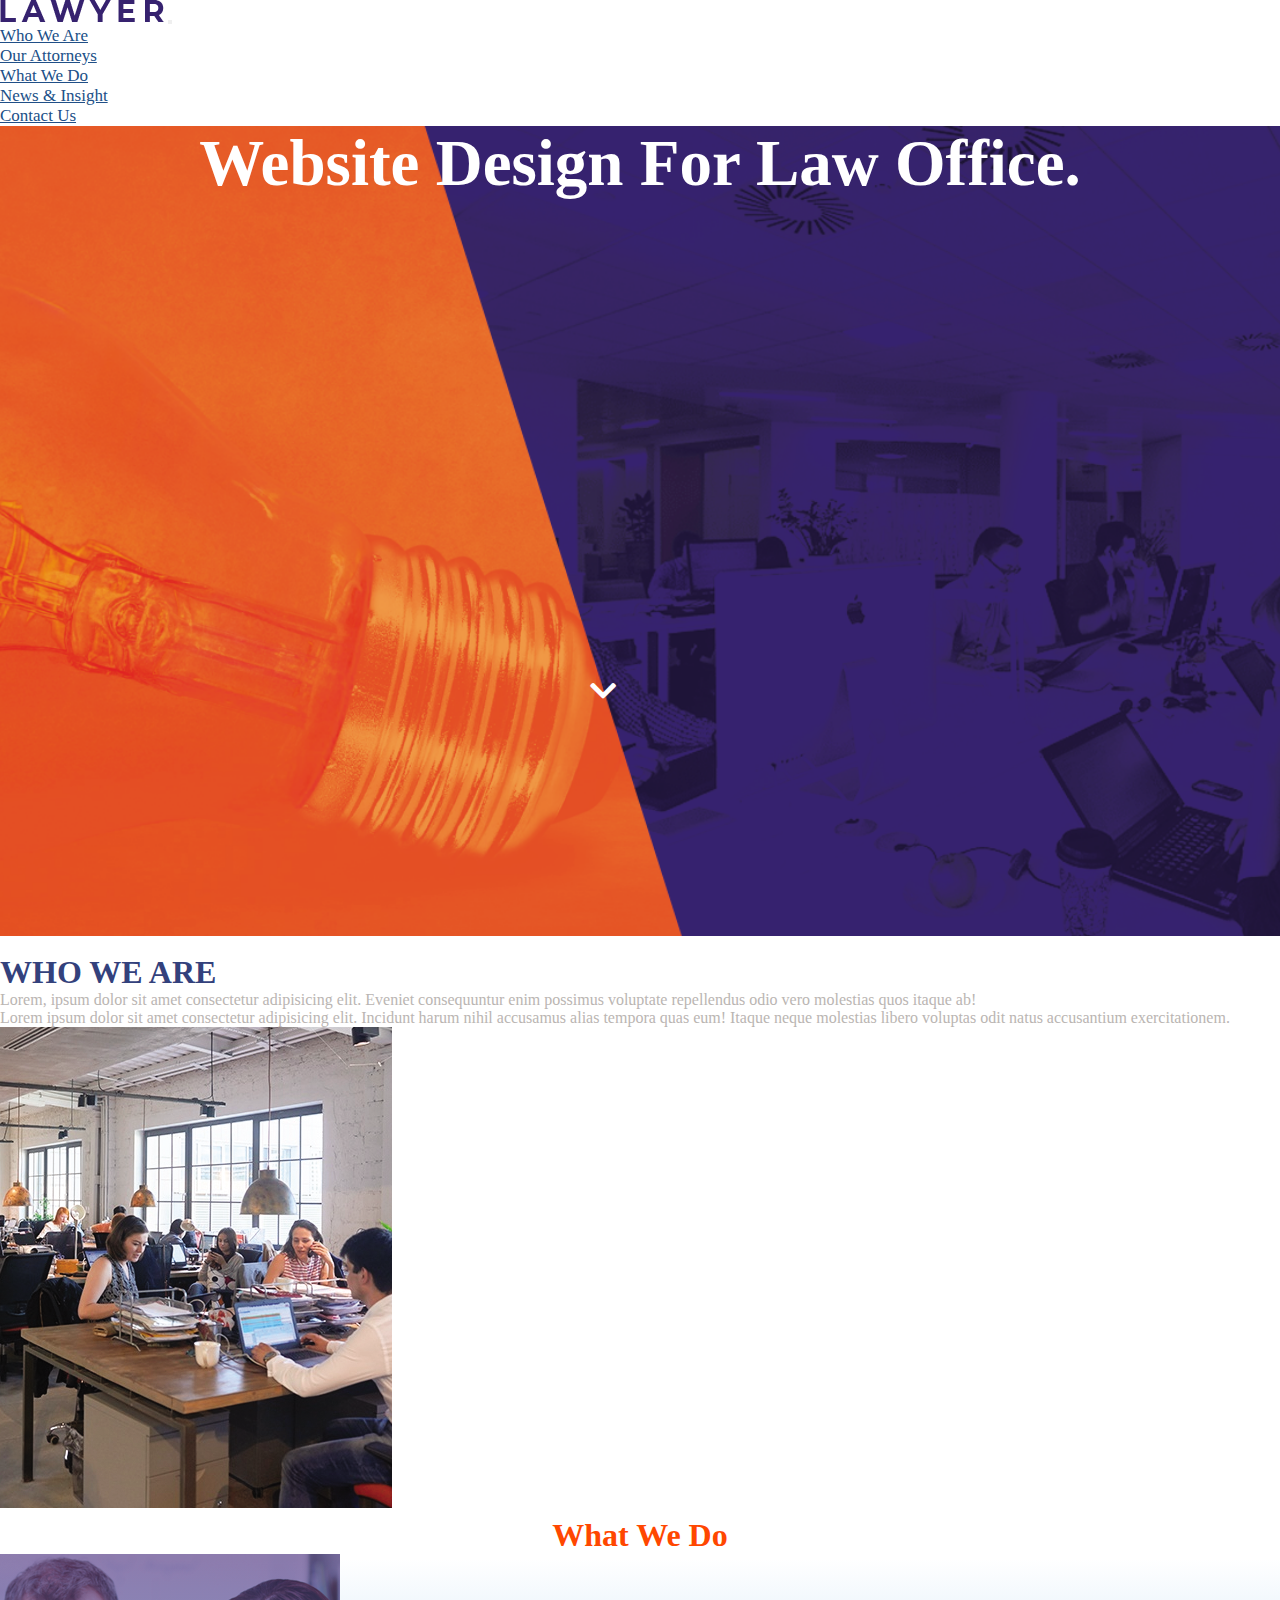
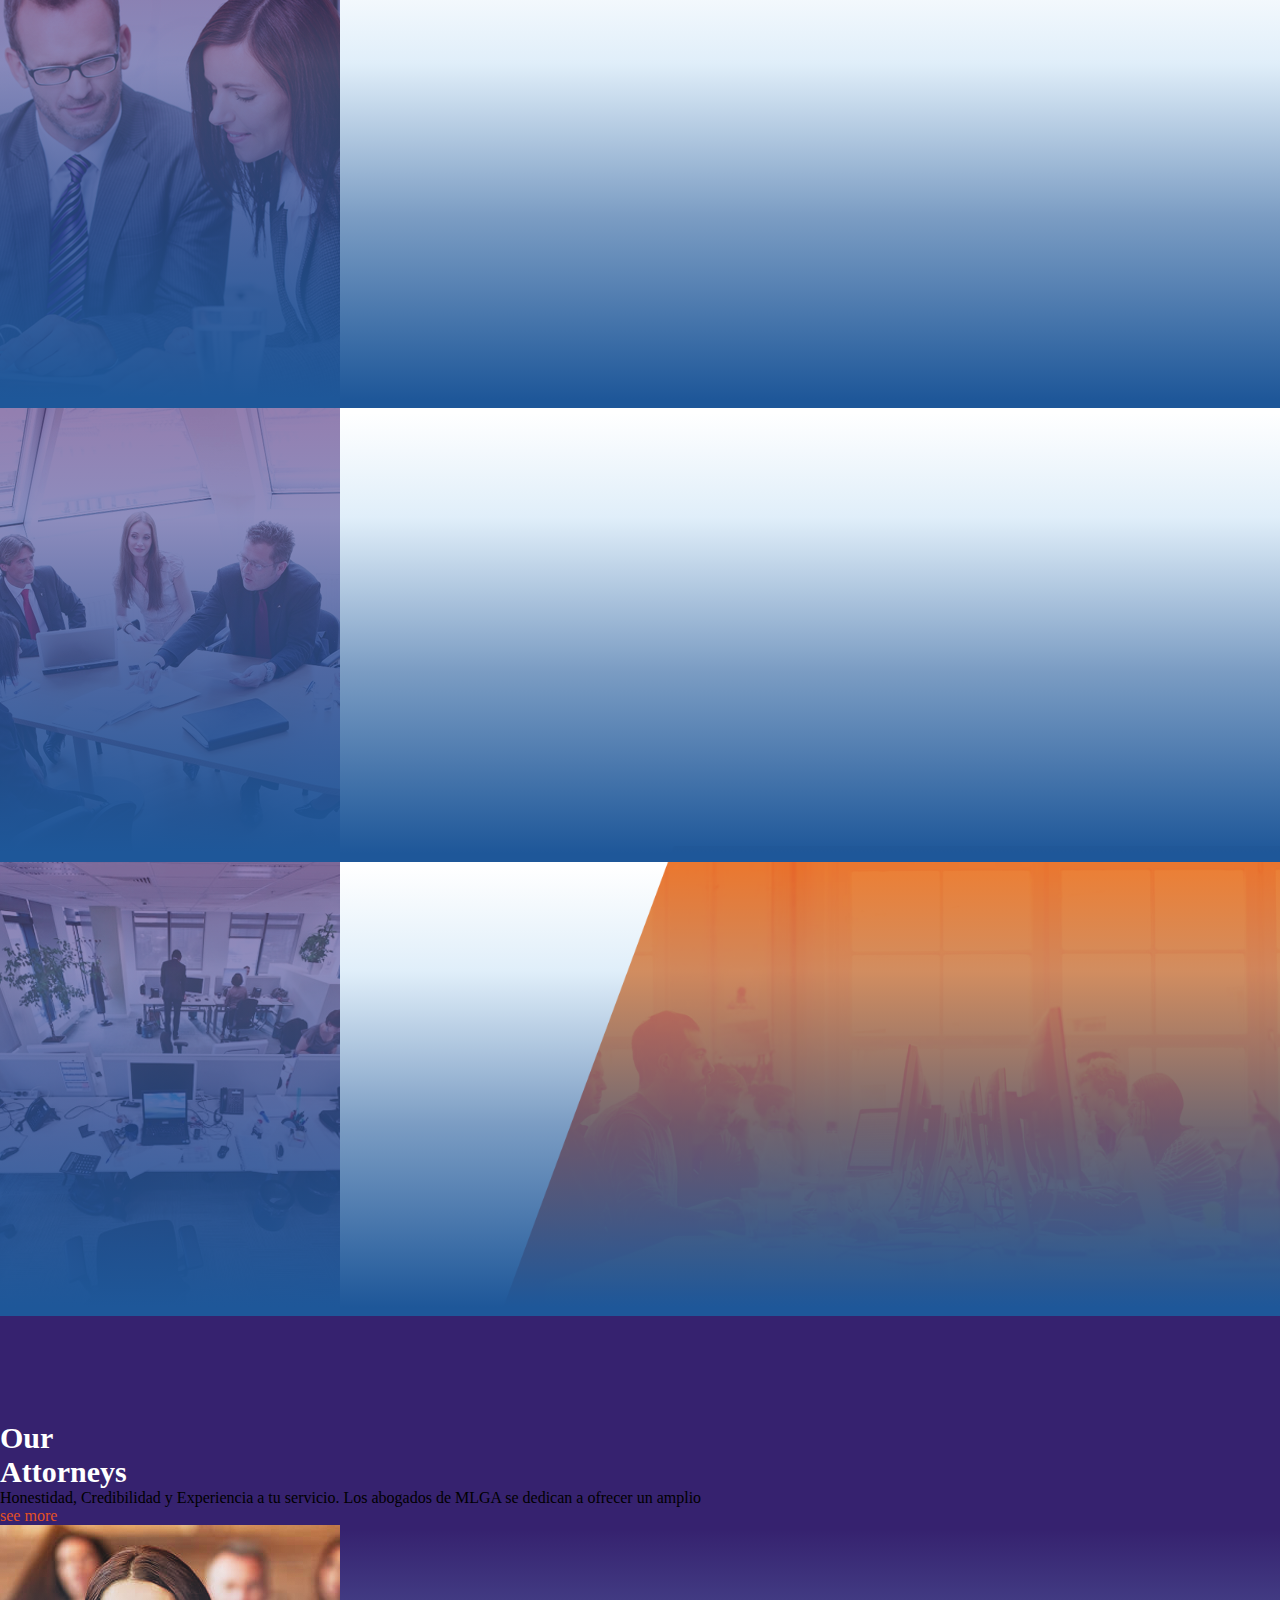
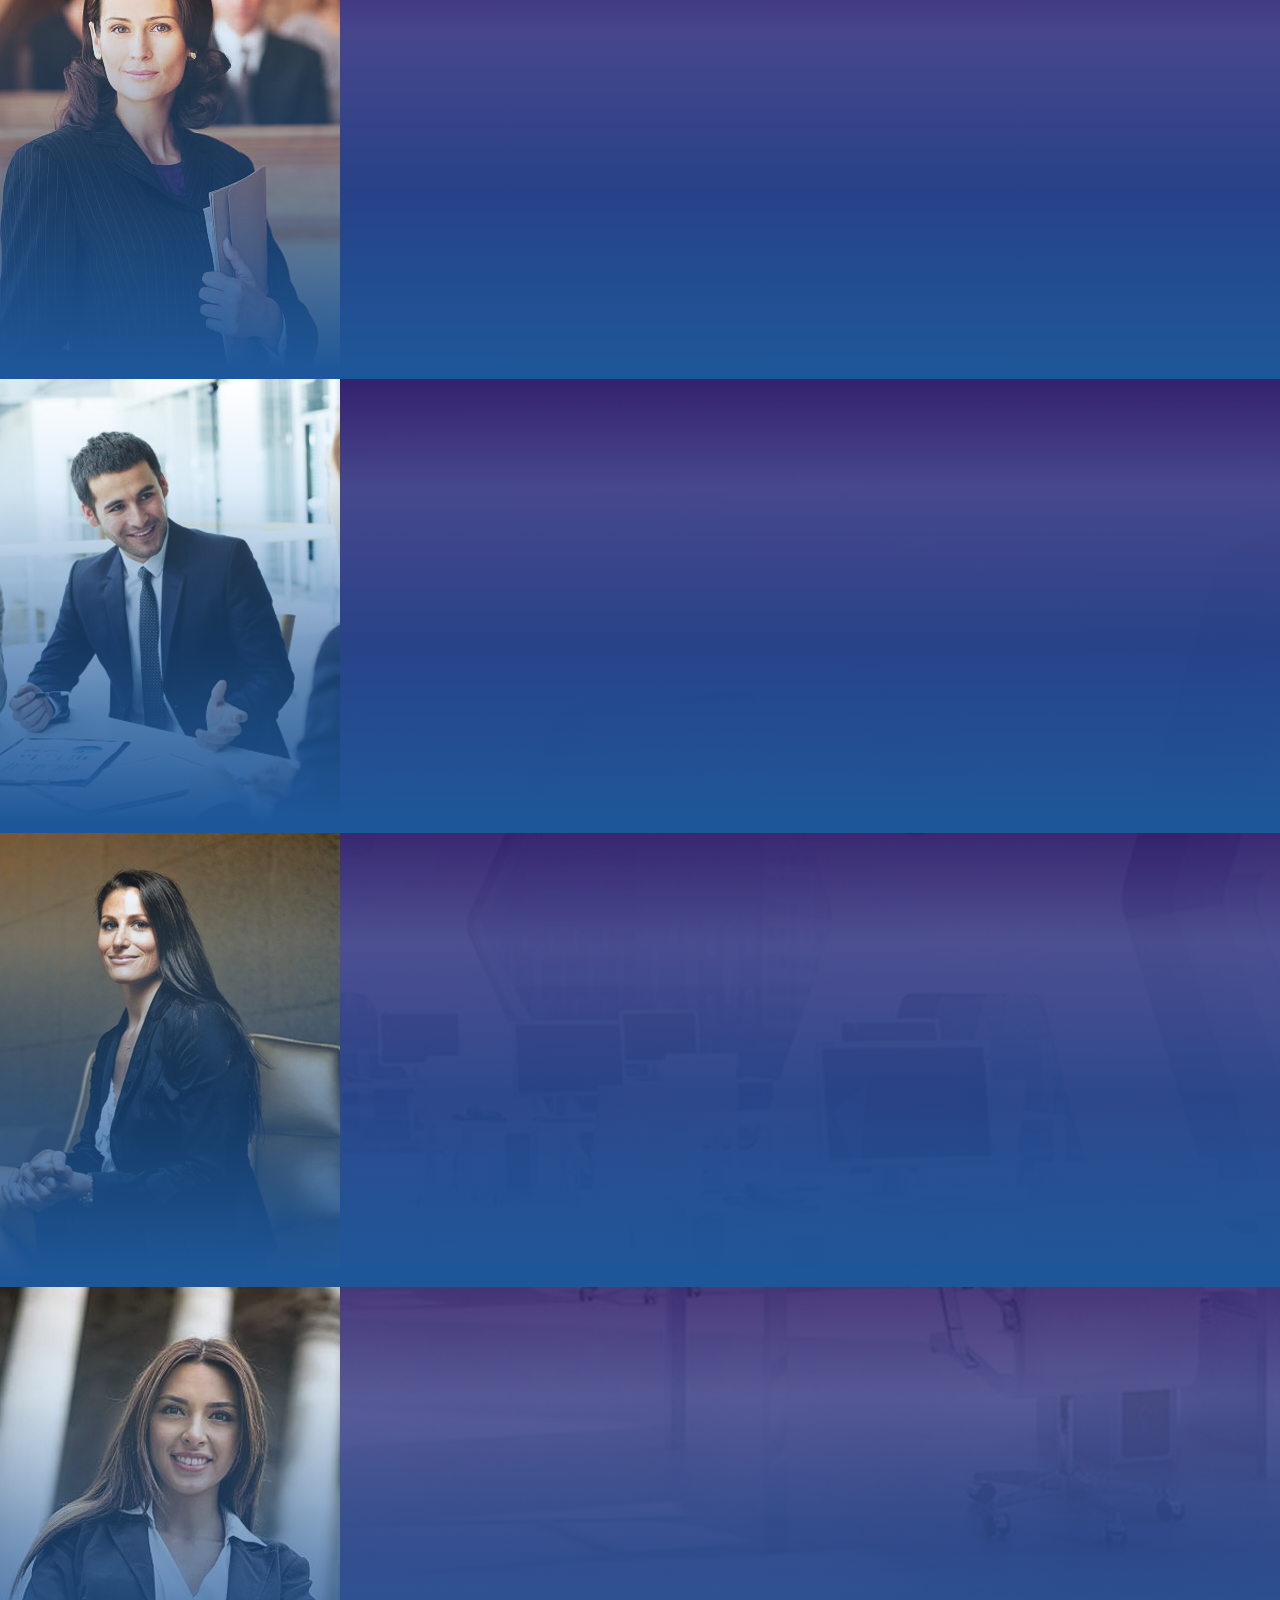
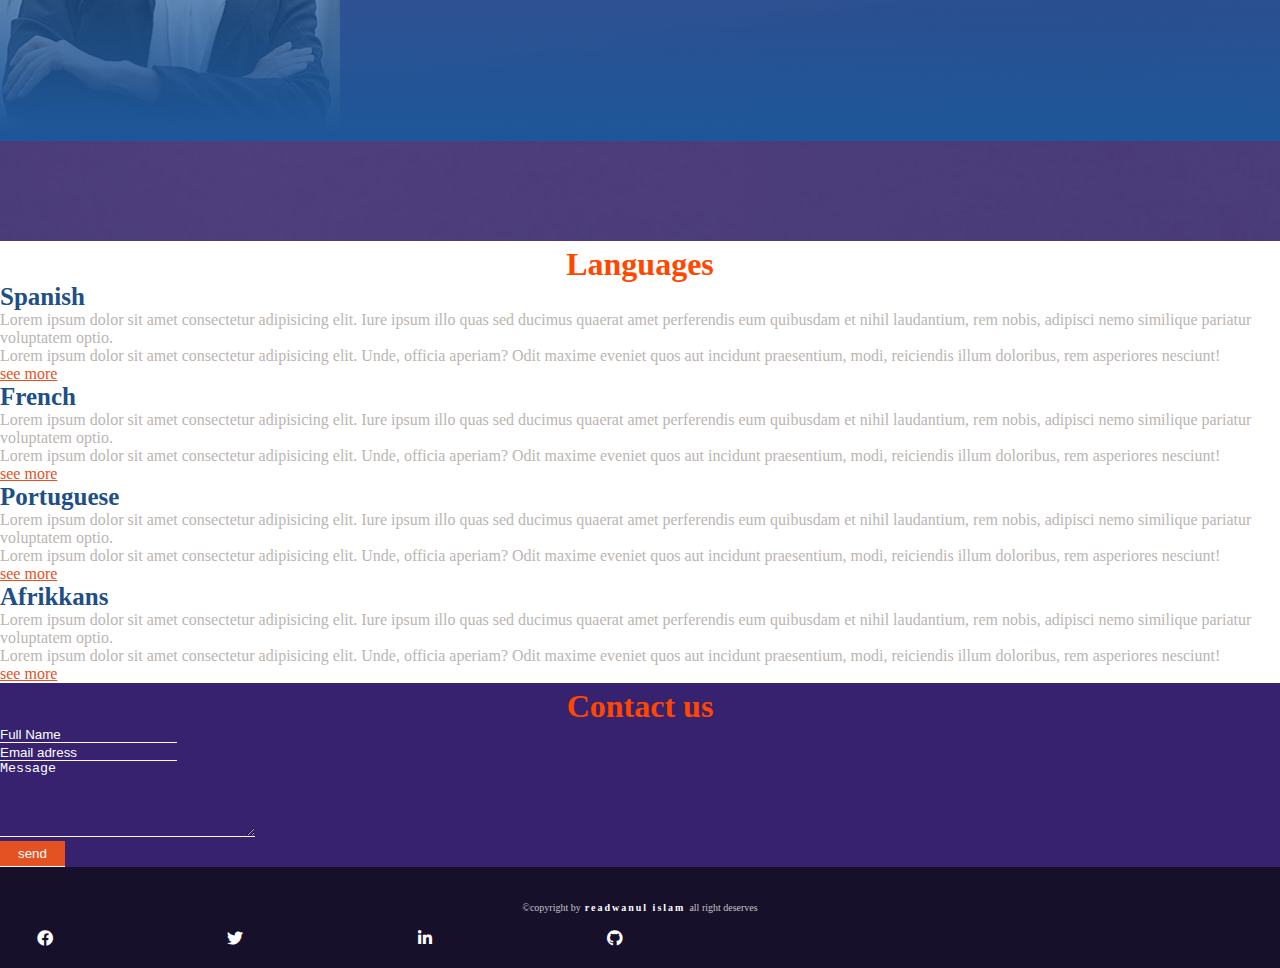
<file: index.html>
<!doctype html>
<html lang="en">
  <head>
    <!-- Required meta tags -->
    <meta charset="utf-8">
    <meta name="viewport" content="width=device-width, initial-scale=1">

    <!-- Bootstrap CSS -->
    <link href="https://cdn.jsdelivr.net/npm/bootstrap@5.0.1/dist/css/bootstrap.min.css" rel="stylesheet" integrity="sha384-+0n0xVW2eSR5OomGNYDnhzAbDsOXxcvSN1TPprVMTNDbiYZCxYbOOl7+AMvyTG2x" crossorigin="anonymous">

    <title>Hello, world!</title>
    <link rel="stylesheet" href="css/all.min.css">
    <link rel="stylesheet" href="css/style.css">
  </head>
  <body>
    <div class="container">
      <nav class="navbar navbar-expand-lg navbar-light">
        <div class="container-fluid">
          <a class="navbar-brand" href="#"><img src="images/lawyer_pro.png" class="img-fluid" alt=""></a>
          <button class="navbar-toggler" type="button" data-bs-toggle="collapse" data-bs-target="#navbarSupportedContent" aria-controls="navbarSupportedContent" aria-expanded="false" aria-label="Toggle navigation">
            <span class="navbar-toggler-icon"></span>
          </button>
          <div class="collapse navbar-collapse" id="navbarSupportedContent">
            <ul class="navbar-nav ms-auto mb-2 mb-lg-0">
              <li class="nav-item">
                <a class="nav-link" aria-current="page" href="#">Who We Are</a>
              </li>
              <li class="nav-item">
                <a class="nav-link" href="#">Our Attorneys</a>
              </li>
              <li class="nav-item">
                <a class="nav-link" href="#">What We Do</a>
              </li>
              <li class="nav-item">
                <a class="nav-link" href="#">News & Insight</a>
              </li>
              <li class="nav-item">
                <a class="nav-link" href="#"> Contact Us</a>
              </li>
            </ul>
          </div>
        </div>
      </nav>
    </div>
    
    <section class="banner">
      <div class="container">
        <div class="row hg">
          <div class="col-md-6 m-auto">
            <h1>Website Design For Law Office.</h1>
          </div>
          <div class="icon">
            <i class="fas fa-chevron-down"></i>
          </div>
        </div>
      </div>
    </section>



    <section class="who-we-are py-5 my-5">
      <div class="container">
        <div class="row">
          <div class="col-md-6">
            <span></span>
            <h1>WHO WE ARE</h1>
            <p>Lorem, ipsum dolor sit amet consectetur adipisicing elit. Eveniet consequuntur enim possimus voluptate repellendus odio vero molestias quos itaque ab!</p>
            <p>Lorem ipsum dolor sit amet consectetur adipisicing elit. Incidunt harum nihil accusamus alias tempora quas eum! Itaque neque molestias libero voluptas odit natus accusantium exercitationem.</p>
          </div>
          <div class="col-md-6 text-end">
            <img src="images/who-we-are-img.png" class="img-fluid" alt="">
          </div>
        </div>
      </div>
    </section>
    

    <section class="what-we-do py-5">
      <div class="container">
        <div class="row py-5">
          <div class="col-12 heading">
            <span></span>
              <h1>What We Do</h1>
          </div>
        </div>
        <div class="row">
          <div class="col-md-4">
            <div class="image">
              <img src="images/what-we-do-1.png" class="img-fluid w-100" alt="">
              <div class="text">
                <h1>Asilo</h1>
              </div>
              <div class="image-icon">
                <i class="fas fa-long-arrow-alt-right"></i>
              </div>
            </div>
          </div>
          <div class="col-md-4">
            <div class="image">
              <img src="images/what-we-do-2.png" class="img-fluid w-100" alt="">
              <div class="text">
                <h1>BONDS Y FIANZAS
                  DE MIGRACION </h1>
              </div>
              <div class="image-icon">
                <i class="fas fa-long-arrow-alt-right"></i>
              </div>
            </div>
          </div>
          <div class="col-md-4">
            <div class="image">
              <img src="images/what-we-do-3.png" class="img-fluid w-100" alt="">
              <div class="text">
                <h1>PERMISO
                  DE TRABAJO</h1>
              </div>
              <div class="image-icon">
                <i class="fas fa-long-arrow-alt-right"></i>
              </div>
            </div>
          </div>
        </div>
      </div>
    </section>




    <section class="attorney-section">
      <div class="container">
        <div class="row">
          <div class="col-md-4 pt-5 mt-5">
             <span></span>
             <h1>Our <br>Attorneys</h1>
             <p>Honestidad, Credibilidad y Experiencia a tu servicio. Los abogados de MLGA se dedican a ofrecer un amplio </p>
             <a href="">see more</a>
          </div>
          <div class="col-md-8">
            <div class="row">
              <div class="col-md-6 py-3">
                <div class="image"> <img src="images/attorney-1.png" class="img-fluid w-100" alt="">
                  <div class="designation">
                    <h2>Albert <br>
                      Myburgh, Esq</h2>
                  </div>
                </div>
              </div>
              <div class="col-md-6 py-3">
                <div class="image"> <img src="images/attorney-2.png" class="img-fluid w-100" alt="">
                  <div class="designation">
                    <h2>Albert
                      Myburgh, Esq. <br>
                         </h2>
                  </div>
                </div>
              </div>
              <div class="col-md-6 py-3">
                <div class="image"> <img src="images/attorney-3.png" class="img-fluid w-100" alt="">
                  <div class="designation">
                    <h2>Albert <br>
                      Myburgh, Esq</h2>
                  </div>
                </div>
              </div>
              <div class="col-md-6 py-3">
                <div class="image"> <img src="images/attorney-4.png" class="img-fluid w-100" alt="">
                  <div class="designation">
                    <h2>Albert <br>
                      Myburgh, Esq</h2>
                  </div>
                </div>
              </div>
            </div>
          </div>
        </div>
      </div>
    </section>




    <section class="language py-5">
      <div class="container">
        <div class="row">
          <div class="col-12 heading">
            <span></span>
              <h1>Languages</h1>
          </div>
        </div>
        <div class="row py-5">
          <div class="col-md-3">
               <h2>Spanish</h2>
              <p>Lorem ipsum dolor sit amet consectetur adipisicing elit. Iure ipsum illo quas sed ducimus quaerat amet perferendis eum quibusdam et nihil laudantium, rem nobis, adipisci nemo similique pariatur voluptatem optio.</p>
         <p>Lorem ipsum dolor sit amet consectetur adipisicing elit. Unde, officia aperiam? Odit maxime eveniet quos aut incidunt praesentium, modi, reiciendis illum doloribus, rem asperiores nesciunt!</p>
           <a href="">see more</a>
        </div>
        <div class="col-md-3">
          <h2>French</h2>
         <p>Lorem ipsum dolor sit amet consectetur adipisicing elit. Iure ipsum illo quas sed ducimus quaerat amet perferendis eum quibusdam et nihil laudantium, rem nobis, adipisci nemo similique pariatur voluptatem optio.</p>
    <p>Lorem ipsum dolor sit amet consectetur adipisicing elit. Unde, officia aperiam? Odit maxime eveniet quos aut incidunt praesentium, modi, reiciendis illum doloribus, rem asperiores nesciunt!</p>
      <a href="">see more</a>
   </div>
   <div class="col-md-3">
    <h2>Portuguese</h2>
   <p>Lorem ipsum dolor sit amet consectetur adipisicing elit. Iure ipsum illo quas sed ducimus quaerat amet perferendis eum quibusdam et nihil laudantium, rem nobis, adipisci nemo similique pariatur voluptatem optio.</p>
<p>Lorem ipsum dolor sit amet consectetur adipisicing elit. Unde, officia aperiam? Odit maxime eveniet quos aut incidunt praesentium, modi, reiciendis illum doloribus, rem asperiores nesciunt!</p>
<a href="">see more</a>
</div>
<div class="col-md-3">
  <h2>Afrikkans</h2>
 <p>Lorem ipsum dolor sit amet consectetur adipisicing elit. Iure ipsum illo quas sed ducimus quaerat amet perferendis eum quibusdam et nihil laudantium, rem nobis, adipisci nemo similique pariatur voluptatem optio.</p>
<p>Lorem ipsum dolor sit amet consectetur adipisicing elit. Unde, officia aperiam? Odit maxime eveniet quos aut incidunt praesentium, modi, reiciendis illum doloribus, rem asperiores nesciunt!</p>
<a href="">see more</a>
</div>
        </div>
      </div>
    </section>



    <section class="contact py-5">
      <div class="container">
        <div class="row">
          <div class="col-12 heading">
            <span></span>
              <h1>Contact us</h1>
          </div>
        </div>
        <div class="row">
          <div class="col-md-6 m-auto text-center">
            <form>
              <div class="mb-3">
  
                <input type="email" placeholder="Full Name" class="form-control"  >
                
              <div class="mb-3">
               
                <input type="email" placeholder="Email adress" class="form-control">
              </div>
              <div class="mb-3">
               
               <textarea name="" placeholder="Message" class="form-control" id="" cols="30" rows="5"></textarea>
              </div>
             <input type="submit" value="send">
            </form>
          </div>
        </div>
      </div>
    </section>


    <footer>
    <div class="container">
      <div class="row">
        <div class="col-md-6">
          <div class="copyright">
            <p>&copy;copyright by</p> <h5>readwanul islam</h5> <p class="end">all right deserves</p>
          </div>
           </div>
      
        <div class="col-md-6">
          <div class="social-icon">
            <ul>
             <li><a href="https://www.facebook.com/"><i class="fab fa-facebook"></i></a></li>   
             <li><a href="https://twitter.com/?lang=en"><i class="fab fa-twitter"></i></a></li>
             <li><a href="https://www.linkedin.com/login"><i class="fab fa-linkedin-in"></i></a></li>
             <li><a href="https://github.com/"><i class="fab fa-github"></i></a></li>
            </ul>
        </div>
      </div>
        </div>
    </div>
  </footer>


    




    <script src="https://cdn.jsdelivr.net/npm/bootstrap@5.0.1/dist/js/bootstrap.bundle.min.js" integrity="sha384-gtEjrD/SeCtmISkJkNUaaKMoLD0//ElJ19smozuHV6z3Iehds+3Ulb9Bn9Plx0x4" crossorigin="anonymous"></script>
  </body>
</html>
</file>
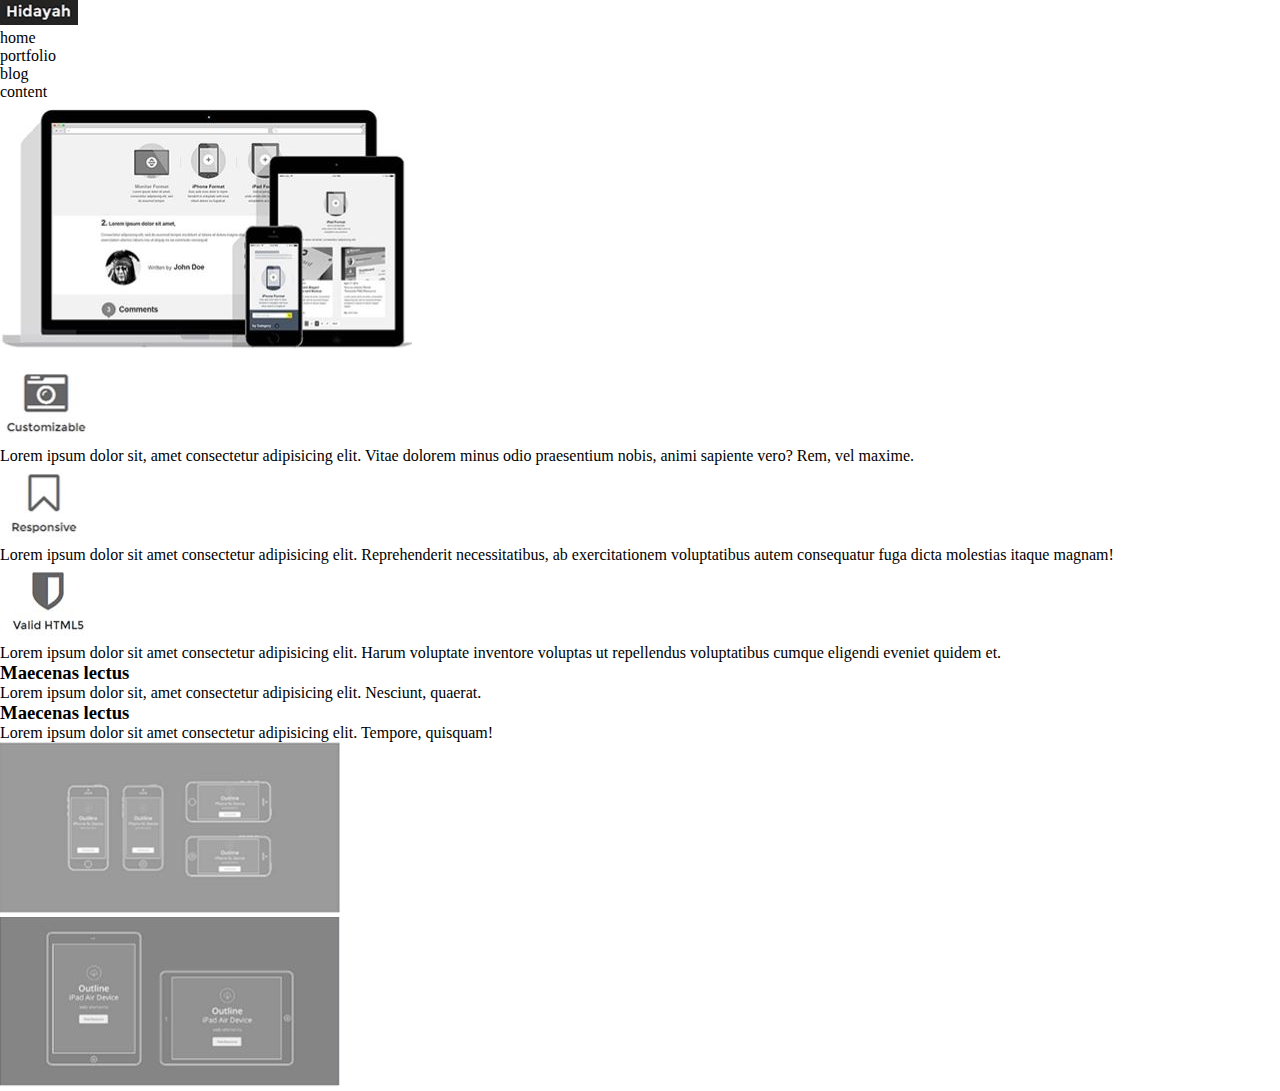
<file: inde.html>
<!DOCTYPE html>
<html lang="en">
<head>
    <meta charset="UTF-8">
    <meta http-equiv="X-UA-Compatible" content="IE=edge">
    <meta name="viewport" content="width=device-width, initial-scale=1.0">
    <title>quick part two</title>
    <link rel="stylesheet" href="css/style.css">
    <link rel="icon" href="images/logo.jpg">
</head>
<body>
    <!--header part start-->
    <header>
        <div class="header-content">
            <div class="logo">
                <img src="images/logo 2.JPG" alt="">
            </div>
            <nav>
        <ul>
            <li>home</li>
            <li>portfolio</li>
            <li>blog</li>
            <li>content</li>
        </ul>
    </nav>
    </div>
    </header>
    <!--header part end-->
    <!--content part start-->
     <div class="main-content">
         <img src="images/center pic.JPG" alt="">
        </div>
        <!--content part end-->
        <!--feature part start-->
        <section class="feature1">
     <div class="left-content">
         <img src="images/customizable.JPG" alt="">
         <p>Lorem ipsum dolor sit, amet consectetur adipisicing elit. Vitae dolorem minus odio praesentium nobis, animi sapiente vero? Rem, vel maxime.</p>
     </div>
     <div class="middle-content">
         <img src="images//responsive.JPG" alt="">
         <p>Lorem ipsum dolor sit amet consectetur adipisicing elit. Reprehenderit necessitatibus, ab exercitationem voluptatibus autem consequatur fuga dicta molestias itaque magnam!</p>
     </div>
     <div class="right-content">
         <img src="images/valid html.JPG" alt="">
         <p>Lorem ipsum dolor sit amet consectetur adipisicing elit. Harum voluptate inventore voluptas ut repellendus voluptatibus cumque eligendi eveniet quidem et.</p>
     
     </div>
    </section>
    <section class="feature2">
        <div class="left-text">
            <h3>Maecenas lectus</h3>
            <p>Lorem ipsum dolor sit, amet consectetur adipisicing elit. Nesciunt, quaerat.</p>
        </div>
        <div class="right-text">
            <h3>Maecenas lectus</h3>
            <p>Lorem ipsum dolor sit amet consectetur adipisicing elit. Tempore, quisquam!</p>
        </div>
    </section>
    <section class="feature3">
        <div class="bottom-left-image">
            <img src="images/bottom pic1.JPG" alt="">
        </div>
        <div class="bottom-right-image">
            <img src="images/bottom pic2.JPG" alt="">
        </div>
    </section>
</body>
</html>
</file>
<file: css/style.css>
*{
    margin: 0%;
    padding: 0%;
}
.navbar-light .navbar-nav .nav-link {
    color: #204f87;
    FONT-SIZE: 17px;
    text-transform: capitalize;
    font-weight: 400;
}
.navbar-light .navbar-nav .nav-link:hover{
    color: rgb(5, 5, 71);
}   
.banner{
    background-image: url(../images/banner.png);
    background-position: center;
    background-repeat: no-repeat;
    background-size: cover;
    min-height: 90vh;
}
.banner h1{

color: white;

font-size: 65px;

text-align: center;
}
.hg{
    height: 90vh;
    align-items: center;
}

.icon{
    
color: white;
    
position: absolute;
    
left: 50%;
    
top: 75%;
    
font-size: 30px;
    
transform: translateX(-50px);

animation: updown 1s linear infinite;
animation-direction: alternate;

}
@keyframes updown{
    0%{
      top: 75%;
    }
    100%{
      top: 80%;
    }
}
.who-we-are{

}
.who-we-are span{

height: 5px;

width: 0px;

transition: 0.5s all ease-in-out;

display: inline-block;

background-color: #e45123;
}
.who-we-are h1{

color: #33417c;
}
.who-we-are p{
    
color: #bab5b2;
}
.who-we-are :hover span{
 
    width: 50px;
}

.what-we-do{
    background-color: white;
    background-image: url(../images/what-we-do-background.png);
    background-position: right bottom;
    background-repeat: no-repeat;
    background-size: 780px;

}
.what-we-do:hover .heading span{
    width: 50px;
}
.heading span{

height: 5px;

width: 0px;

transition: 0.5s all ease-in-out;

display: block;

background-color: #e45123;

margin: auto;
}
.heading h1{
    color: #ff4700;
    text-align: center;
}
.image{
    position: relative;
}
.image::before{
    content: '';
    position: absolute;
    width: 100%;
    height: 100%;
    left: 0%;
   /* Permalink - use to edit and share this gradient: https://colorzilla.com/gradient-editor/#7db9e8+24,1e5799+58&0+1,1+98 */
background: -moz-linear-gradient(top,  rgba(125,185,232,0) 1%, rgba(125,185,232,0.24) 24%, rgba(30,87,153,0.59) 58%, rgba(30,87,153,1) 98%); /* FF3.6-15 */
background: -webkit-linear-gradient(top,  rgba(125,185,232,0) 1%,rgba(125,185,232,0.24) 24%,rgba(30,87,153,0.59) 58%,rgba(30,87,153,1) 98%); /* Chrome10-25,Safari5.1-6 */
background: linear-gradient(to bottom,  rgba(125,185,232,0) 1%,rgba(125,185,232,0.24) 24%,rgba(30,87,153,0.59) 58%,rgba(30,87,153,1) 98%); /* W3C, IE10+, FF16+, Chrome26+, Opera12+, Safari7+ */
filter: progid:DXImageTransform.Microsoft.gradient( startColorstr='#007db9e8', endColorstr='#1e5799',GradientType=0 ); /* IE6-9 */

    transition: .5s all ease-in-out;
}
.image:hover::before{
    width: 100%;
    
}

    
.text{
    opacity: 0;

position: absolute;

top: 50%;

transform: translate(-50%, -50%);

left: 50%;
transition: .5s all ease-in-out;
}
.text h1{
    color: white;
}
.image:hover .text{
    opacity: 1;
}
.image-icon{
    
position: absolute;
    
left: 45%;
    
top:  80%;
    
color: white;
    
font-size: 30px;
    
transform:translateX(-50%)
transition: .5s all ease-in-out;
opacity: 0;
}
.image:hover .image-icon{
    left: 50%;
    opacity: 1;
}


.attorney-section{
    background-image: url(../images/attorney-background.png);
    background-position: center;
    background-repeat: no-repeat;
    background-size: cover;
    padding: 100px 0;

}
.attorney-section span{
    width: 0px;
    height: 5px;
    display: block;
    background-color: #e45123;
    transition: .5s all ease-in-out;

}
.attorney-section h1{
    color: white;
    font-size: 30px;


}
.attorney-section p{


}
.attorney-section a{

    color: #e45123;
    text-decoration: none;
}
.attorney-section:hover span{
    width: 50px;
}
.designation{
    
position: absolute;
    
left: 20%;
    
top: 80%;
opacity: 0;
    
color: white;
transition: .5s all ease-in-out;

}
.image:hover .designation{
    top: 75%;
 opacity: 1;
}
.language:hover .heading span{
    width: 50px;

}
.language{

}
.language h2{
    font-size: 25px;
    color: #204f87;

}
.language p{
    color: #bab5b2;

}
 .language a{
color: #e45123;
text-transform: none;
 }
 .contact{
     background-color: #36226f;
 }
form{

}
form input{
    background: transparent!important;
    border: none !important;
    border-bottom: 1px solid seashell !important;
    border-radius: 0 !important;
}
form input::placeholder{
    color: white !important;
}
form textarea::placeholder{
    color: white !important;
}
form textarea{
    background: transparent!important;
    border: none !important;
    border-bottom: 1px solid seashell !important;
    border-radius: 0 !important;

}
form input[type="submit"]{
    
padding: 5px 18px;
    
background: #E45123 !important;
    
color: white;
    
/* border: 1px solid #fff !important; */
}
.contact.heading h1{
    color: white;
}
.contact:hover .headingspan{
    width: 50px;
}
footer{

    background-color: #16102B;
    
    text-align: center;
    
    padding: 20px;
    }
    footer p{
    
color: #c5c5c5;
    
display: inline;
    
font-size: 10px;
    }
    footer p h5{
        
    }
    footer h5{
        
display: inline;
        
color: white;
        
letter-spacing: 2px;
        
font-size: 10px;
    }
    .end{
    
    }
    .social-icon{margin-top: 15px;}
    .social-icon ul{
        list-style: none;
        margin: 0;
        padding: 0;
        display: flex;
        justify-content: space-between;
        width: 50%;
    }
    .social-icon ul li{width: 50px;}
    .social-icon ul li i{
        
    }
    .social-icon ul li a{
        
    color: white;
    }
    footer .copyright{
        
margin-top: 10px;
    }
</file>
